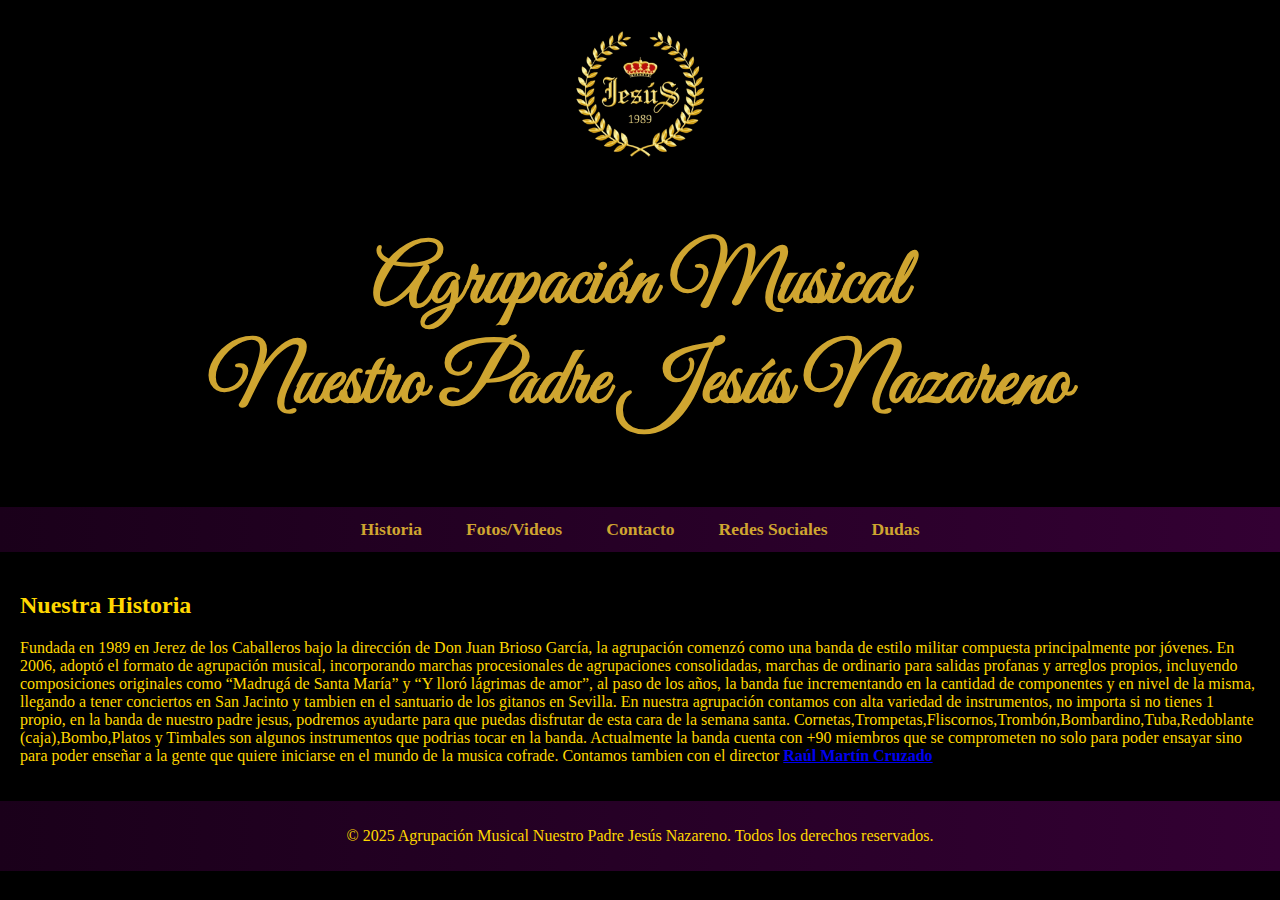
<file: index.html>
<!DOCTYPE html>
<html lang="es">
<head>
  <meta charset="UTF-8">
  <meta name="viewport" content="width=device-width, initial-scale=1">
  <title>Agrupación Musical Nuestro Padre Jesús Nazareno</title>
  <link rel="stylesheet" href="estilos.css">
  <link rel="icon" href="imagenes/favicon.png" type="image/png">
</head>
<body>

<header>
    <div class="logo-container">
        <img src="imagenes/logo.png" alt="Logo Agrupación" class="logo">
        <h1>Agrupación Musical <br> Nuestro Padre Jesús Nazareno</h1>
    </div>
</header>

<nav>
  <a href="index.html">Historia</a>
  <a href="galeria.html">Fotos/Videos</a>
  <a href="contacto.html">Contacto</a>
  <a href="redes.html"> Redes Sociales</a>
  <a href="preguntas.html"> Dudas</a>
</nav>

<section id="historia">
  <h2>Nuestra Historia</h2>
  <p>
    Fundada en 1989 en Jerez de los Caballeros bajo la dirección de Don Juan Brioso García, la agrupación comenzó como una banda de estilo militar compuesta principalmente por jóvenes. En 2006, adoptó el formato de agrupación musical, incorporando marchas procesionales de agrupaciones consolidadas, marchas de ordinario para salidas profanas y arreglos propios, incluyendo composiciones originales como “Madrugá de Santa María” y “Y lloró lágrimas de amor”, al paso de los años, la banda fue incrementando en la cantidad de componentes y en nivel de la misma, llegando a tener conciertos en 
    San Jacinto y tambien en el santuario de los gitanos en Sevilla. 
    En nuestra agrupación contamos con alta variedad de instrumentos, no importa si no tienes 1 propio, en la banda de nuestro padre jesus, podremos ayudarte para que puedas disfrutar de esta cara de la semana santa.
    Cornetas,Trompetas,Fliscornos,Trombón,Bombardino,Tuba,Redoblante (caja),Bombo,Platos y Timbales son algunos instrumentos que podrias tocar en la banda.
    Actualmente la banda cuenta con +90 miembros que se comprometen no solo para poder ensayar sino para poder enseñar a la gente que quiere iniciarse en el mundo de la musica cofrade.
    Contamos tambien con el director <a href="https://www.composicionescofrades.com/compositores/raul-martin-cruzado/" target="_blank" > <b> Raúl Martín Cruzado </b></a> </p>
</section>

<footer>
  <p>&copy; 2025 Agrupación Musical Nuestro Padre Jesús Nazareno. Todos los derechos reservados.</p>
</footer>

</body>
</html>
</file>
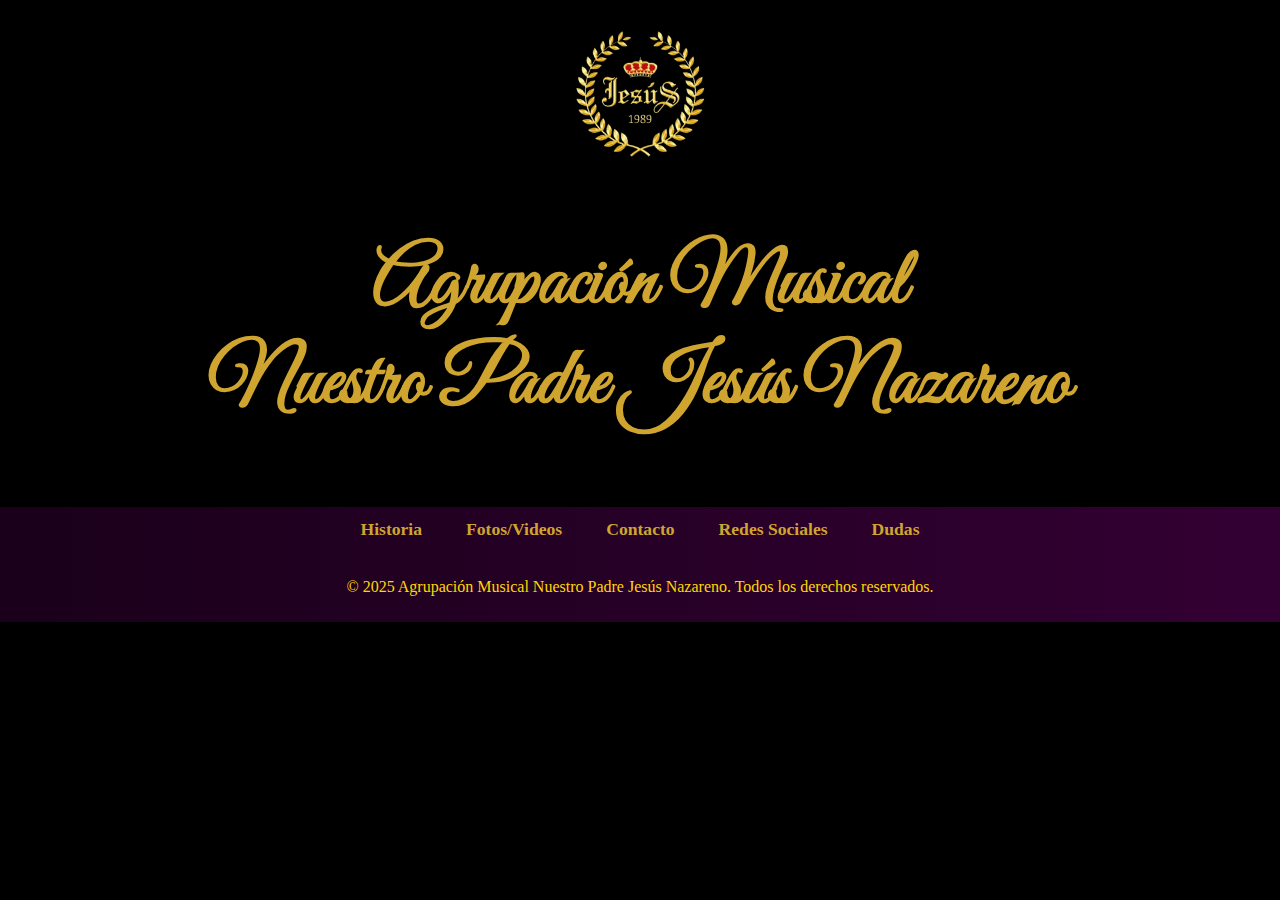
<file: contacto.html>
<!DOCTYPE html>
<html lang="es">
<head>
  <meta charset="UTF-8">
  <meta name="viewport" content="width=device-width, initial-scale=1">
  <title>Agrupación Musical Nuestro Padre Jesús Nazareno</title>
  <link rel="stylesheet" href="estilos.css">
  <link rel="icon" href="imagenes/favicon.png" type="image/png">
</head>
<body>

<header>
    <div class="logo-container">
        <img src="imagenes/logo.png" alt="Logo Agrupación" class="logo">
        <h1>Agrupación Musical <br> Nuestro Padre Jesús Nazareno</h1>
    </div>
</header>

<nav>
  <a href="index.html">Historia</a>
  <a href="galeria.html">Fotos/Videos</a>
  <a href="contacto.html">Contacto</a>
  <a href="redes.html"> Redes Sociales</a>
  <a href="preguntas.html"> Dudas</a>
</nav>

<footer>
    <p>&copy; 2025 Agrupación Musical Nuestro Padre Jesús Nazareno. Todos los derechos reservados.</p>
</footer>    
</body>
</html>
</file>
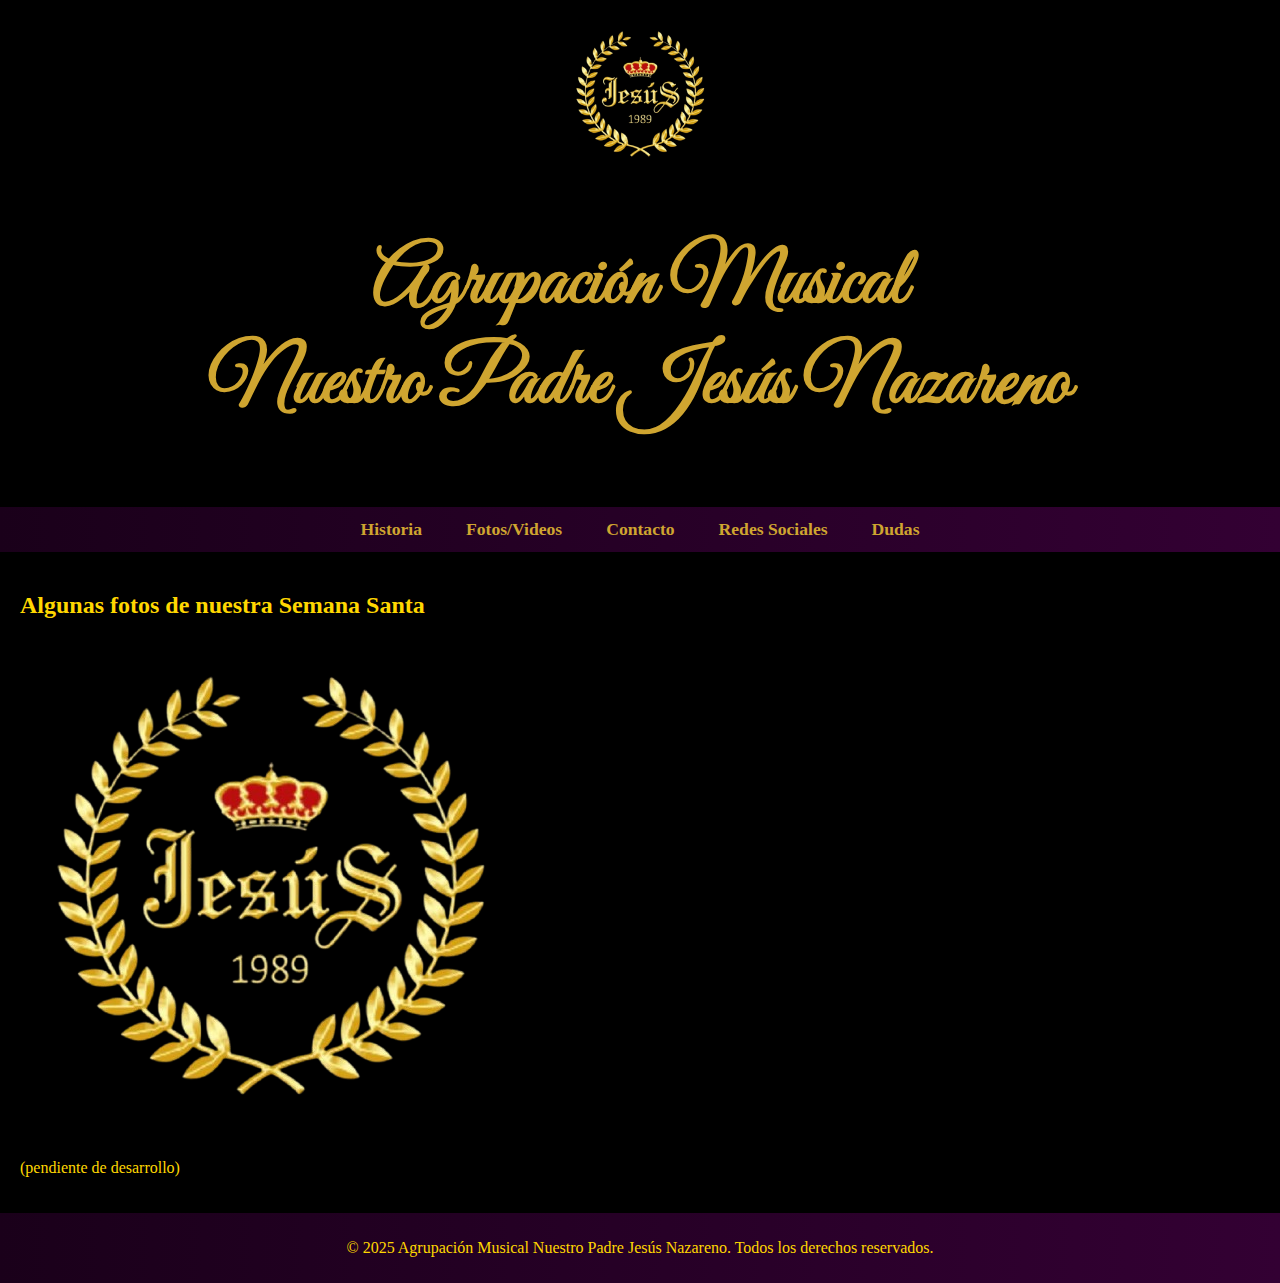
<file: galeria.html>
<!DOCTYPE html>
<html lang="es">
<head>
  <meta charset="UTF-8">
  <meta name="viewport" content="width=device-width, initial-scale=1">
  <title>Agrupación Musical Nuestro Padre Jesús Nazareno</title>
  <link rel="stylesheet" href="estilos.css">
  <link rel="icon" href="imagenes/favicon.png" type="image/png">
</head>
<body>

<header>
    <div class="logo-container">
        <img src="imagenes/logo.png" alt="Logo Agrupación" class="logo">
        <h1>Agrupación Musical <br> Nuestro Padre Jesús Nazareno</h1>
    </div>
</header>

<nav>
  <a href="index.html">Historia</a>
  <a href="galeria.html">Fotos/Videos</a>
  <a href="contacto.html">Contacto</a>
  <a href="redes.html"> Redes Sociales</a>
  <a href="preguntas.html"> Dudas</a>
</nav>

<section id="galeria">
    <h2>Algunas fotos de nuestra Semana Santa</h2>
    <img src="imagenes/logo.png" alt="Procesión de Jesús Nazareno">
    <p>(pendiente de desarrollo)</p>
  </section>

  <footer>
    <p>&copy; 2025 Agrupación Musical Nuestro Padre Jesús Nazareno. Todos los derechos reservados.</p>
  </footer>
</body>
</html>
</file>
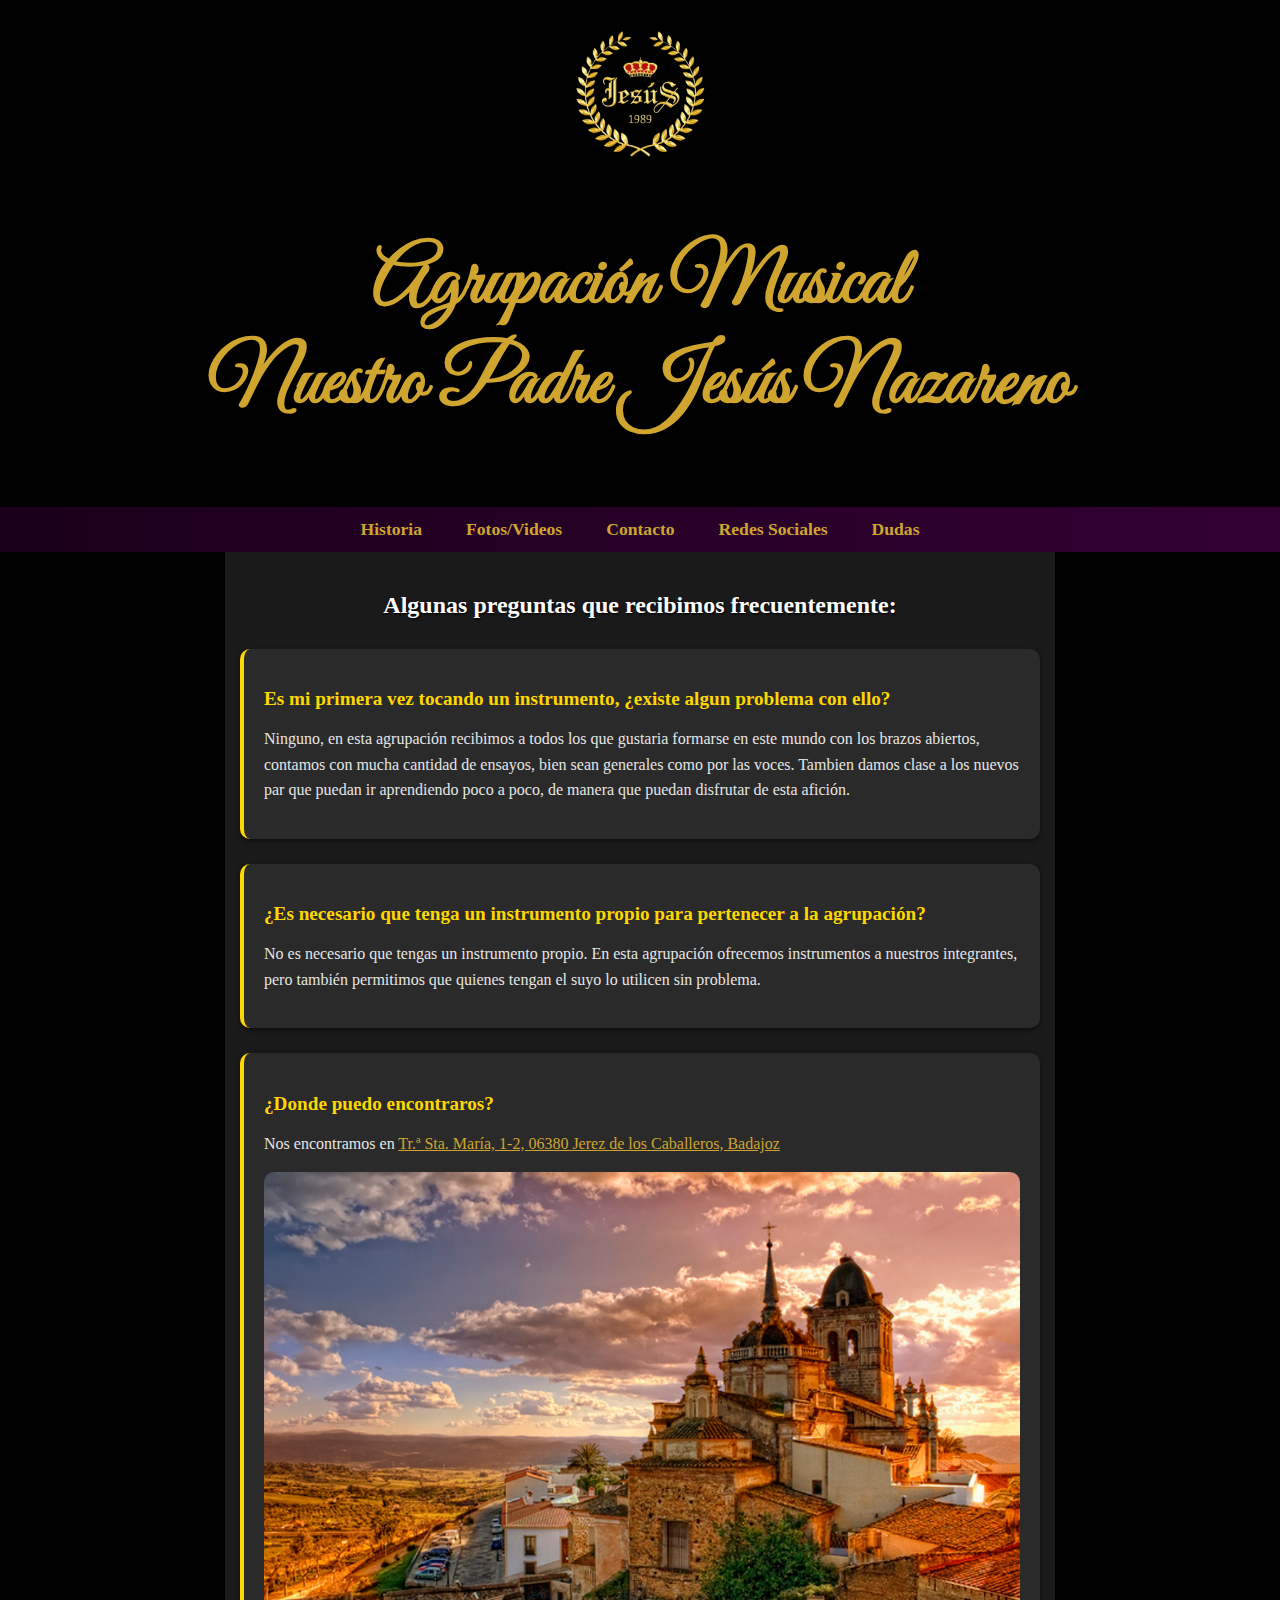
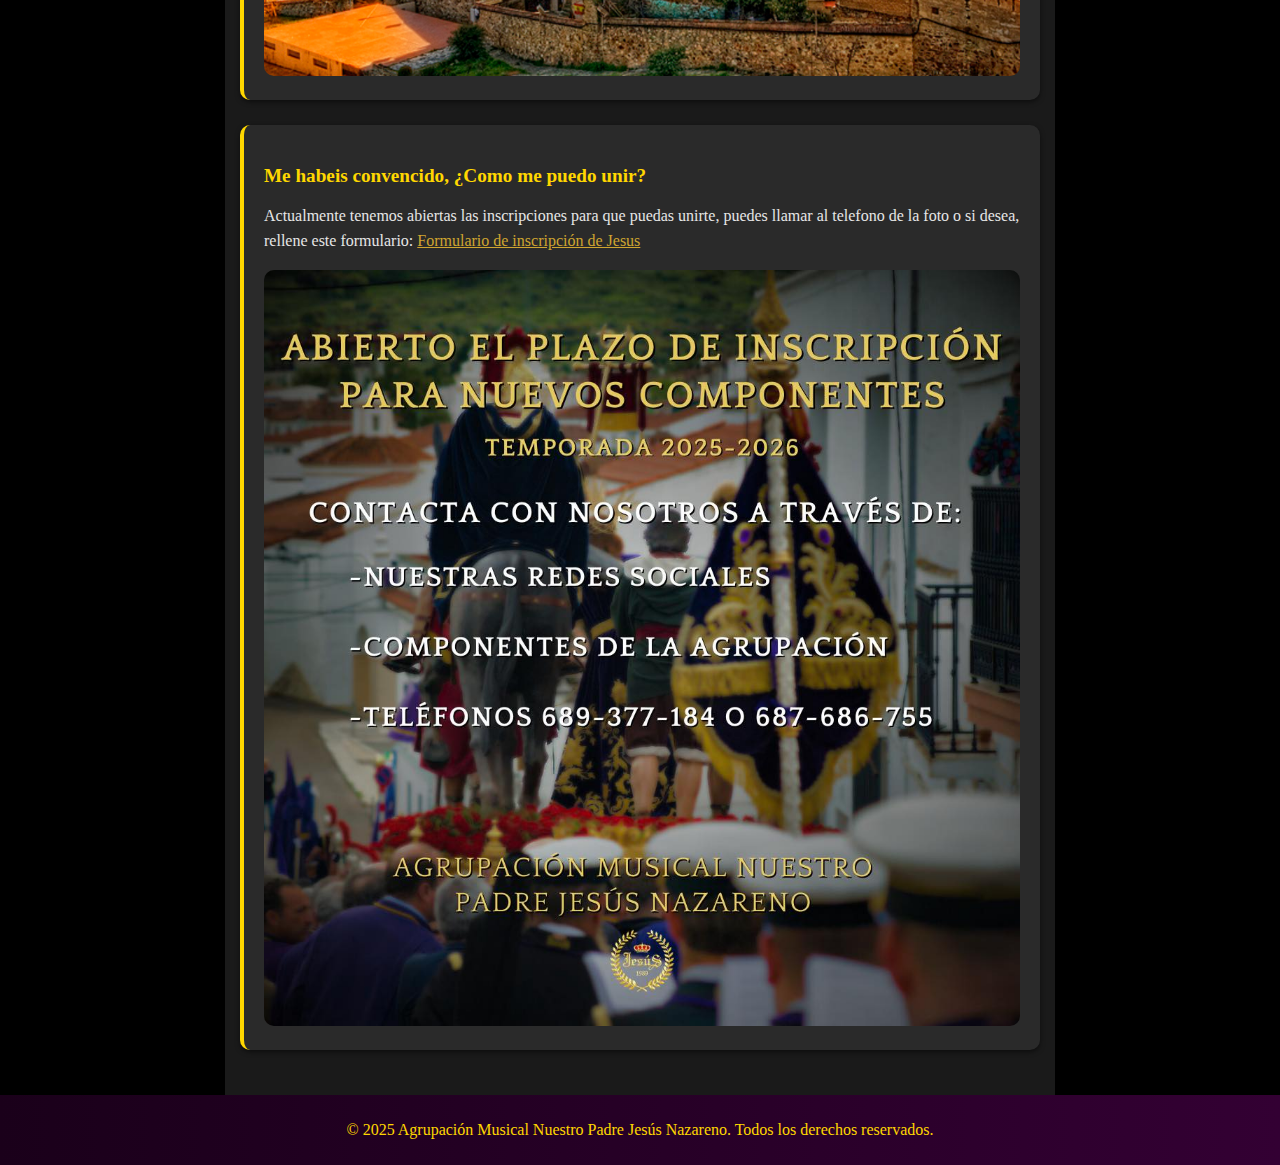
<file: preguntas.html>
<!DOCTYPE html>
<html lang="es">
<head>
    <meta charset="UTF-8">
    <meta name="viewport" content="width=device-width, initial-scale=1.0">
    <title>Agrupación Musical Nuestro Padre Jesús Nazareno</title>
    <link rel="stylesheet" href="estilos.css">
    <link rel="icon" href="imagenes/favicon.png" type="image/png">
</head>
<body>
    <header>
        <div class="logo-container">
            <img src="imagenes/logo.png" alt="Logo Agrupación" class="logo">
            <h1>Agrupación Musical <br> Nuestro Padre Jesús Nazareno</h1>
        </div>
    </header>
    
    <nav>
        <a href="index.html">Historia</a>
        <a href="galeria.html">Fotos/Videos</a>
        <a href="contacto.html">Contacto</a>
        <a href="redes.html"> Redes Sociales</a>
        <a href="preguntas.html"> Dudas</a>
      </nav>

    <section id="preguntas">
        <h2>Algunas preguntas que recibimos frecuentemente:</h2>
      
        <div class="faq">
            <h3>Es mi primera vez tocando un instrumento, ¿existe algun problema con ello?</h3>
            <p> Ninguno, en esta agrupación recibimos a todos los que gustaria formarse en este mundo con los brazos abiertos, contamos con mucha cantidad de ensayos, bien sean generales como por las voces.
                Tambien damos clase a los nuevos par que puedan ir aprendiendo poco a poco, de manera que puedan disfrutar de esta afición.
            </p>
        </div>

        <div class="faq">
          <h3>¿Es necesario que tenga un instrumento propio para pertenecer a la agrupación?</h3>
          <p>No es necesario que tengas un instrumento propio. En esta agrupación ofrecemos instrumentos a nuestros integrantes, pero también permitimos que quienes tengan el suyo lo utilicen sin problema.</p>
        </div>

        <div class="faq">
            <h3>¿Donde puedo encontraros?</h3>
            <p> Nos encontramos en <a href="https://maps.app.goo.gl/h7puf42WYrayf9qH8"> Tr.ª Sta. María, 1-2, 06380 Jerez de los Caballeros, Badajoz </a> </p>
            <img src="imagenes/santamaria.jpg">
        </div>

        <div class="faq">
            <h3>Me habeis convencido, ¿Como me puedo unir? </h3>
            <p> Actualmente tenemos abiertas las inscripciones para que puedas unirte, puedes llamar al telefono de la foto o si desea, rellene este formulario: <a href="https://docs.google.com/forms/d/e/1FAIpQLSdSXNIGXDnynqdAt5KO3K33DNrc_8P77UpuKh51QQtBSAj47A/viewform?usp=dialog" target="_blank"> Formulario de inscripción de Jesus </a> </p>
            <img src="imagenes/inscripciones.jpg">
        </div>

    </section>

    <footer>
        <p>&copy; 2025 Agrupación Musical Nuestro Padre Jesús Nazareno. Todos los derechos reservados.</p>
      </footer>
</body>
</html>
</file>
<file: estilos.css>
@import url('https://fonts.googleapis.com/css2?family=Great+Vibes&display=swap');

body {
  font-family: 'Georgia', serif;
  color: #FFD700;
  background-color: black;
  margin: 0;
  padding: 0;
}

a:visited {
 color:#cfa530;
}

a:hover {
  color: #330033;
}

header {
  background-color: #000000;
  color: #cfa530;
  padding: 20px;
  text-align: center;
  font-family: 'Great Vibes', cursive;
  font-size: 2.5rem;
  text-shadow: 1px 1px 2px #000;
}

nav {
  background: linear-gradient(to right, #1a001a, #330033);
  text-align: center;
  padding: 12px 0;
  box-shadow: 0 2px 4px rgba(0,0,0,0.4);
}

nav a {
  color: #cfa530 ;
  text-decoration: none;
  margin: 0 20px;
  font-weight: 600;
  font-size: 1.1rem;
  position: relative;
  padding-bottom: 5px;
  transition: color 0.3s ease;
}

nav a:visited {
  color:#cfa530 ;
}

nav a::after {
  content: '';
  position: absolute;
  left: 0;
  bottom: 0;
  height: 2px;
  width: 100%;
  background-color: #FFD700;
  transform: scaleX(0);
  transform-origin: right;
  transition: transform 0.3s ease;
}

nav a:hover {
  color: #ffffff;
}

nav a:hover::after {
  transform: scaleX(1);
  transform-origin: left;
}

section {
  padding: 20px;
  animation: fadeIn 1s ease-in-out;
}

section#historia {
  padding: 20px;
  flex: 1; /* Esto hace que el contenido ocupe el espacio disponible */
}

footer {
  background: linear-gradient(to right, #1a001a, #330033);
  color: #FFD700;
  text-align: center;
  padding: 10px;
}

img {
  max-width: 100%;
  height: auto;
  border-radius: 10px;
}

.logo-container {
  display: flex;
  align-items: center;
  justify-content: center;
  flex-direction: column;
  gap: 10px;
}

.logo {
  width: 150px;
  height: auto;
}

.redes-sociales {
  display: flex;
  justify-content: center;
  gap: 40px;
  margin-top: 30px;
  flex-wrap: wrap;
}

.red {
  display: flex;
  flex-direction: column;
  align-items: center;
  color: #FFD700;
  font-weight: bold;
  font-size: 1rem;
  text-align: center;
  transition: transform 0.3s ease;
}

.red:hover {
  transform: translateY(-5px);
}

.red img {
  width: 70px;
  height: 70px;
  border-radius: 50%;
  padding: 10px;
  background-color: white;
  box-shadow: 0 4px 8px rgba(0,0,0,0.5);
  transition: transform 0.3s ease, box-shadow 0.3s ease;
}

.red img:hover {
  transform: scale(1.1);
}


#preguntas {
  background-color: #1a1a1a;
  color: #cfa530;
  padding: 40px 20px;
  max-width: 800px;
  margin: 0 auto;
  animation: fadeIn 1s ease-in-out;
}

#preguntas h2 {
  font-size: 2rem;
  margin-bottom: 30px;
  text-align: center;
  color: #ffffff;
  text-shadow: 1px 1px 2px #000;
}

#preguntas {
  padding: 20px 15px;
}

#preguntas a {
  color: #cfa530;
}

#preguntas a:visited {
  color:#cfa530 ;
}

#preguntas a:hover {
  color: #b7150e;
}

#preguntas h2 {
  font-size: 1.5rem;
}

.faq h3 {
  font-size: 1.1rem;
}

.faq p {
  font-size: 0.95rem;
}

.faq {
  margin-bottom: 25px;
  padding: 20px;
  background-color: #2a2a2a;
  border-left: 4px solid #FFD700;
  border-radius: 10px;
  box-shadow: 0 2px 5px rgba(0,0,0,0.5);
}

.faq h3 {
  font-size: 1.2rem;
  margin-bottom: 10px;
  color: #FFD700;
}

.faq p {
  font-size: 1rem;
  line-height: 1.6;
  color: #e6e6e6;
}

/* Animación de entrada al sitio */
@keyframes fadeIn {
  from { opacity: 0; transform: translateY(20px); }
  to { opacity: 1; transform: translateY(0); }
}

/* ===== ADAPTACIÓN PARA DISPOSITIVOS MÓVILES ===== */
@media (max-width: 768px) {
  header {
    font-size: 2rem;
    padding: 15px;
  }

  nav {
    padding: 10px 0;
  }

  nav a {
    display: block;
    margin: 10px 0;
    font-size: 1.1rem;
  }

  nav a::after {
    display: none;
  }

  section {
    padding: 15px;
  }

  .logo {
    width: 100px;
  }

  .redes-sociales {
    gap: 20px;
  }

  .redes-sociales a img {
    width: 50px;
    height: 50px;
    padding: 8px;
  }
}

@media (max-width: 480px) {
  header {
    font-size: 1.5rem;
    padding: 12px;
  }
}

@media (max-width: 600px) {
  #preguntas {
    padding: 20px 15px;
  }

  #preguntas h2 {
    font-size: 1.5rem;
  }

  .faq h3 {
    font-size: 1.1rem;
  }

  .faq p {
    font-size: 0.95rem;
  }
}

@media (max-width: 600px) {
  .red {
    font-size: 0.95rem;
  }

  .red img {
    width: 60px;
    height: 60px;
  }

  .redes-sociales {
    gap: 25px;
  }
}
</file>
